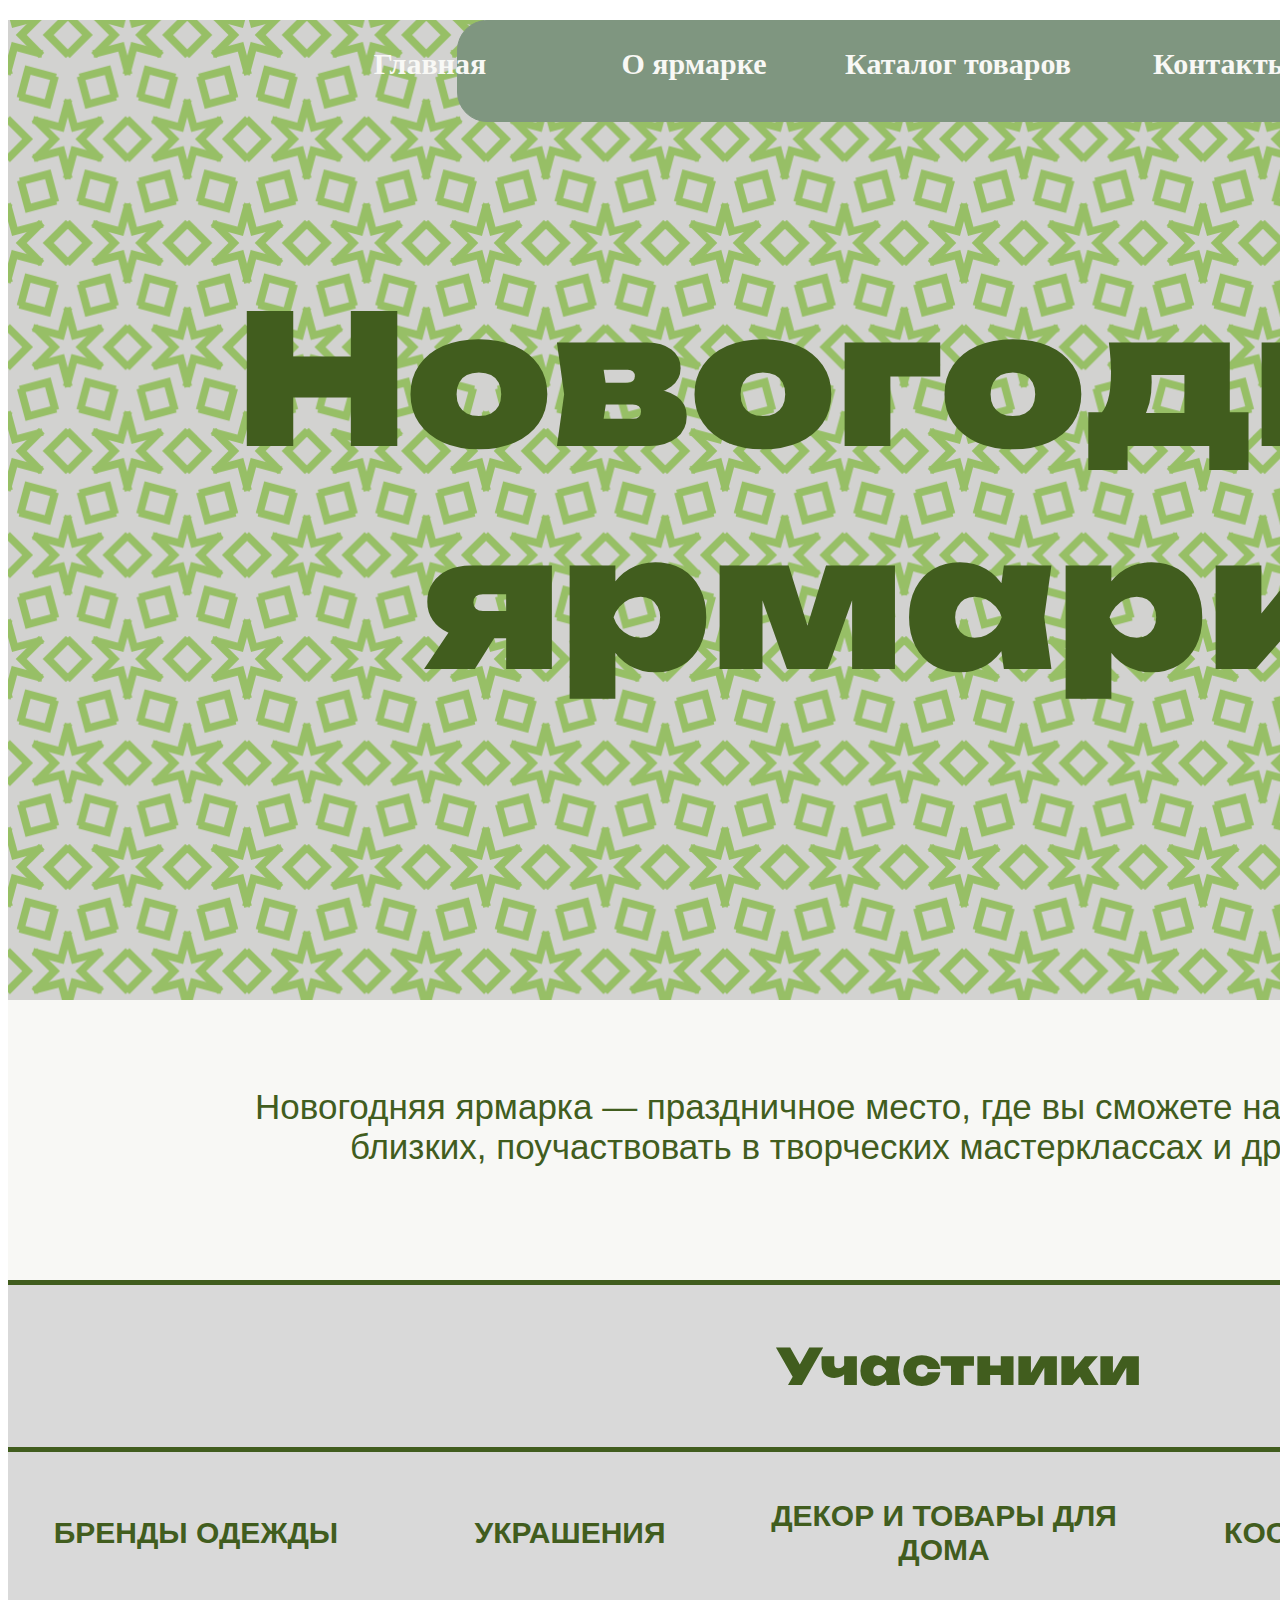
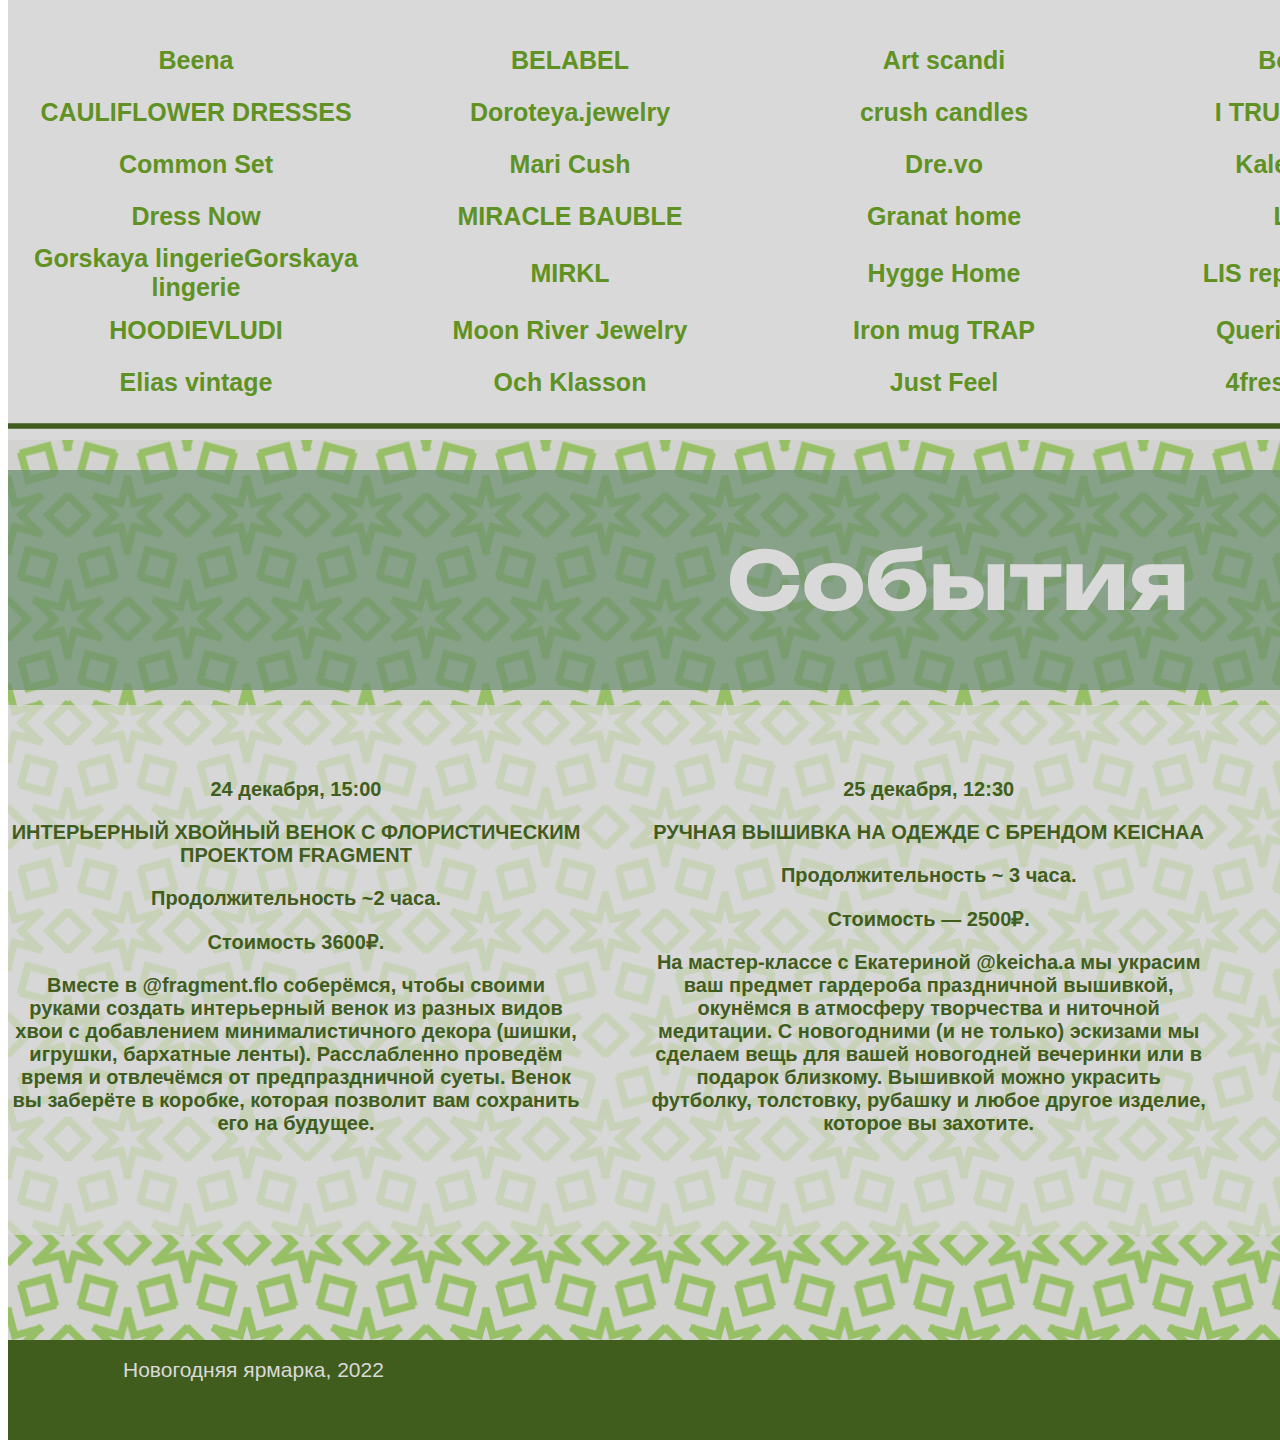
<file: index.html>
<!DOCTYPE html>
<html>

<head>
<link rel="stylesheet" type="text/css" href="style.css">
<link rel="preconnect" href="https://fonts.googleapis.com">
<link rel="preconnect" href="https://fonts.gstatic.com" crossorigin>
<link href="https://fonts.googleapis.com/css2?family=Unbounded:wght@500&display=swap" rel="stylesheet">

</head>

<body>
<div class="composition">
    <div class="header">
        <div class="chose">
            <div class="links">
                <a href = "index.html">Главная</a>
                <a href = "inform.html">О ярмарке</a>
                <a href = "catalog.html">Каталог товаров</a>
                <a href = "contacts.html">Контакты</a>
                <a href = "resident.html">Резидентом</a>
            </div>
        </div>
    </div>
    <div class="maintext">
        <p> Новогодняя ярмарка </p>
    </div> 
    
    <div class="motto-cont">
        <div class="motto">
            <p> Новогодняя ярмарка — праздничное место, где вы сможете найти подарки для себя и близких, поучаствовать в творческих мастерклассах и других активностях. </p>
        </div>  
    </div>

    <div class="members-cont">
        <div class="members">
            <hr color="#415d1e" size="5">
            <p> Участники </p>        	
            <hr color="#415d1e" size="5">
            <div class="table">
                <table>
                    <tr class="brand-list" height = "200">
                        <td width="370"> БРЕНДЫ ОДЕЖДЫ </td>
                        <td width="370"> УКРАШЕНИЯ </td>
                        <td width="370"> ДЕКОР И ТОВАРЫ ДЛЯ ДОМА </td>
                        <td width="370"> КОСМЕТИКА </td>
                        <td width="370"> ФУД-КОРТ </td>
                    </tr>
                    <tr class="brands" height = "50">
                        <td> Beena </td>
                        <td> BELABEL </td>
                        <td> Art scandi </td>
                        <td> Botavikos </td>
                        <td> Bolshecoffeeroasters </td>
                    </tr>
                    <tr class="brands" height = "50">
                        <td> CAULIFLOWER DRESSES </td>
                        <td> Doroteya.jewelry </td>
                        <td> crush candles </td>
                        <td> I TRUST NATURE </td>
                        <td> Poke Wave </td>
                    </tr>
                    <tr class="brands" height = "50">
                        <td> Common Set </td>
                        <td> Mari Cush </td>
                        <td> Dre.vo  </td>
                        <td> Kalenda Soap </td>
                        <td> Глинтвейн </td>
                    </tr>
                    <tr class="brands" height = "50">
                        <td> Dress Now </td>
                        <td> MIRACLE BAUBLE </td>
                        <td> Granat home </td>
                        <td> Le Vent </td>
                        <td> Здрасьте! Нам по пасте! </td>
                    </tr>
                    <tr class="brands" height = "50">
                        <td> Gorskaya lingerieGorskaya lingerie </td>
                        <td> MIRKL </td>
                        <td> Hygge Home </td>
                        <td> LIS repair cosmetic </td>
                        <td> НИКОЛАЙ-КАРАВАЙ </td>
                    </tr>
                    <tr class="brands" height = "50">
                        <td> HOODIEVLUDI </td>
                        <td> Moon River Jewelry </td>
                        <td> Iron mug TRAP </td>
                        <td> Queridos Glitters </td>
                        <td> Пян-Се </td>
                    </tr>
                    <tr class="brands" height = "50">
                        <td> Elias vintage </td>
                        <td> Och Klasson </td>
                        <td> Just Feel </td>
                        <td> 4fresh BEAUTY </td>
                        <td> </td>
                    </tr>
                </table>
                <hr color="#415d1e" size="5">
            </div>
        </div>
    </div> 
    <div class = "event-cont">
        <div class = "event-head">
            <p> События </p> 
        </div>
    </div>


    
        <div class = "eventlist">
            <table>
                <tr>
                    <td width="650"> 
                        <div class = "events">
                            <p> 24 декабря, 15:00 </p>
                            <p> ИНТЕРЬЕРНЫЙ ХВОЙНЫЙ ВЕНОК С ФЛОРИСТИЧЕСКИМ ПРОЕКТОМ FRAGMENT </p>
                            <p> Продолжительность ~2 часа. </p>
                            <p> Стоимость 3600₽.</p>
                            <p> Вместе в @fragment.flo соберёмся, чтобы своими руками создать интерьерный венок из разных видов хвои с добавлением минималистичного декора (шишки, игрушки, бархатные ленты). 
                            Расслабленно проведём время и отвлечёмся от предпраздничной суеты. Венок вы заберёте в коробке, которая позволит вам сохранить его на будущее. </p>
                        </div>
                    </td>
                    <td width="650"> 
                        <div class = "events">
                            <p> 25 декабря, 12:30 </p>
                            <p> РУЧНАЯ ВЫШИВКА НА ОДЕЖДЕ С БРЕНДОМ KEICHAA </p>
                            <p> Продолжительность ~ 3 часа. </p>
                            <p> Стоимость — 2500₽.</p>
                            <p> На мастер-классе с Екатериной @keicha.a мы украсим ваш предмет гардероба праздничной вышивкой, окунёмся в атмосферу творчества и ниточной медитации.
            
                                С новогодними (и не только) эскизами мы сделаем вещь для вашей новогодней вечеринки или в подарок близкому. 
                                Вышивкой можно украсить футболку, толстовку, рубашку и любое другое изделие, которое вы захотите. </p>
                        </div>
                    </td>
                    <td width="650"> 
                        <div class = "events">
                            <p> 25 декабря, 17:30 </p>
                            <p> ХУДОЖЕСТВЕННАЯ РОСПИСЬ СУМКИ-ШОППЕРА </p>
                            <p> Продолжительность ~ 2 часа. </p>
                            <p> Стоимость — 1700₽.</p>
                            <p> Украсьте новогоднее настроение яркими красками!
                                На мастер-классе с молодыми художницами Алёной Рудинской и Анастасией Орловой вы погрузитесь в медитативное творчество и создадите свой маленький шедевр на сумке-шопере.
                                Все материалы включены в стоимость.
                                Варианты рисунков и цвета сумки предоставляются на выбор.</p>
                        </div>
                    </td>
                </tr>
            </table>
        </div>
        <div class="finish-cont">
            <div class="finish">
                <p>             Новогодняя ярмарка, 2022 </p>
                <div class="socials">
                    <img src="vk.png" alt="img" width="40" height="40">
                    <img src="tel.png" alt="img" width="40" height="40">
                    <img src="inst.png" alt="img" width="40" height="40">
                </div>
            </div>  
        </div>
</div>
</body>

</html>
</file>
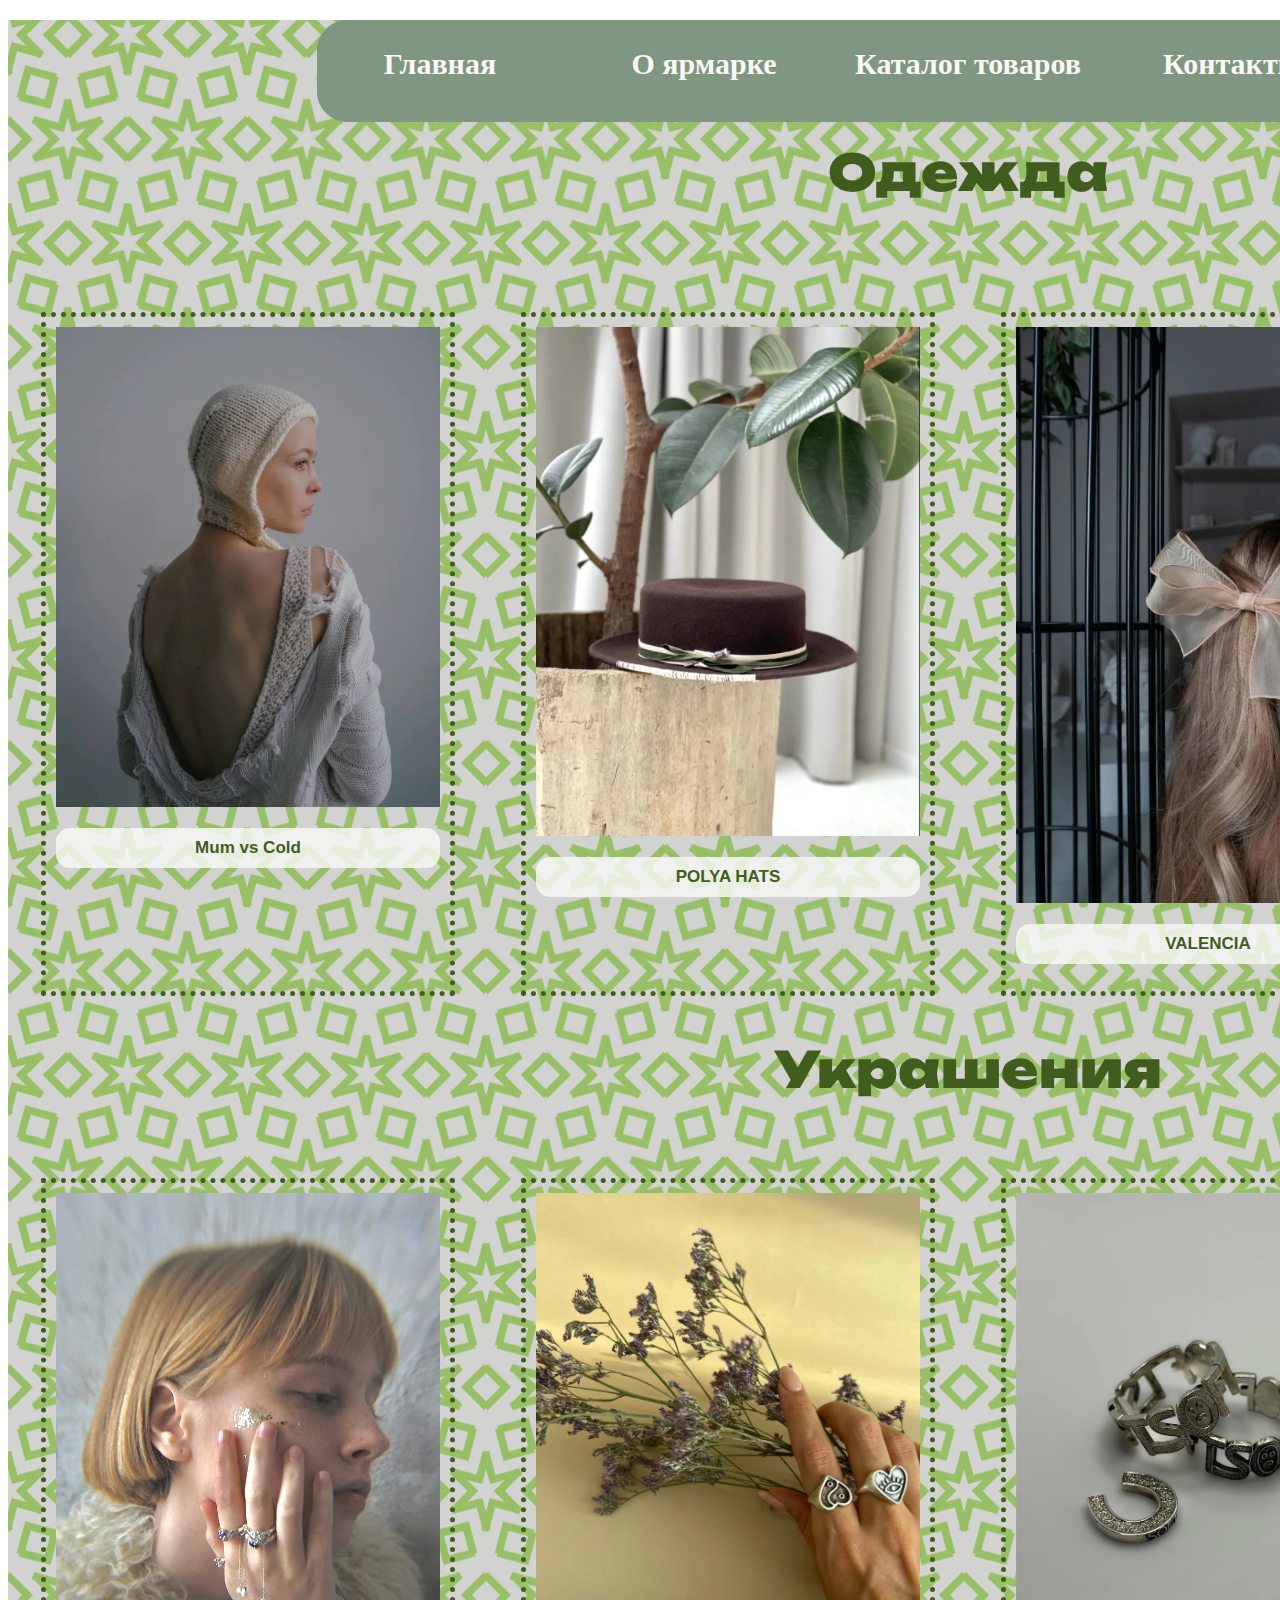
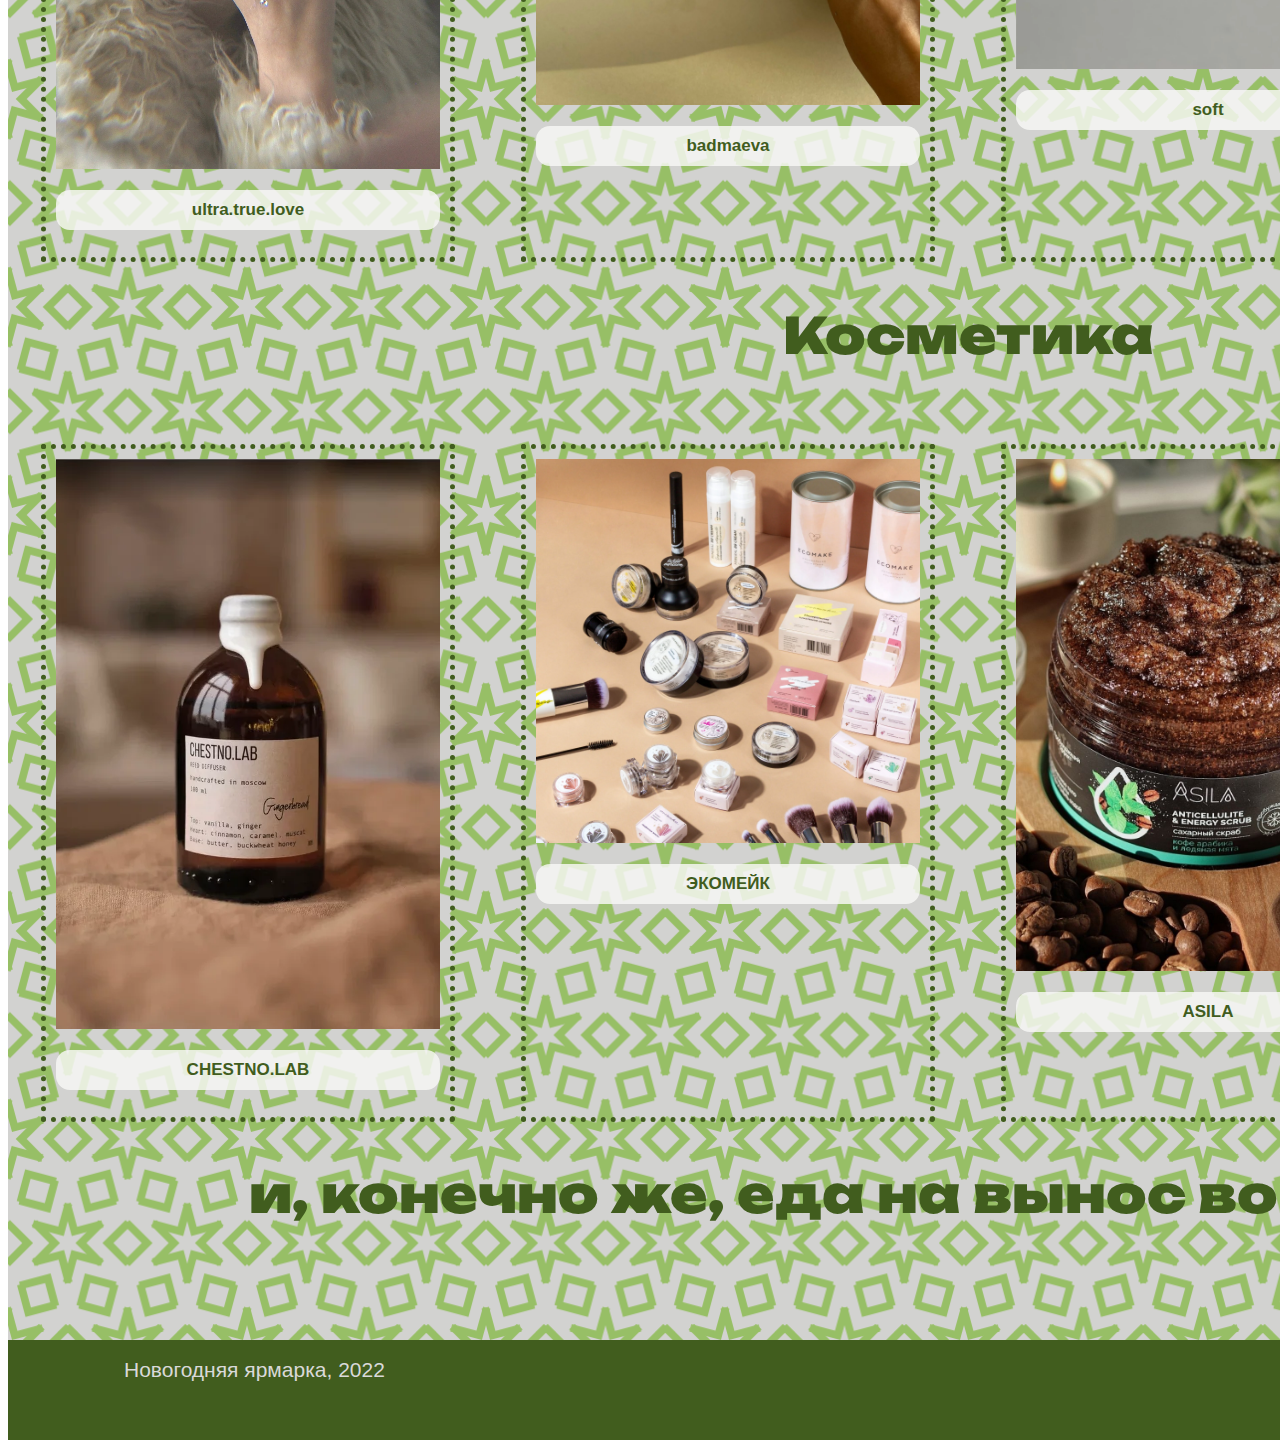
<file: catalog.html>
<!DOCTYPE html>
<html>

<head>
    <link rel="stylesheet" type="text/css" href="stylecatalog.css">
    <link rel="preconnect" href="https://fonts.googleapis.com">
    <link rel="preconnect" href="https://fonts.gstatic.com" crossorigin>
    <link href="https://fonts.googleapis.com/css2?family=Unbounded:wght@500&display=swap" rel="stylesheet">
</head>

<body>
    <div class="composition">

        <div class="header">
            <div class="chose">
                <div class="links">
                    <a href = "index.html">Главная</a>
                    <a href = "inform.html">О ярмарке</a>
                    <a href = "catalog.html">Каталог товаров</a>
                    <a href = "contacts.html">Контакты</a>
                    <a href = "resident.html">Резидентом</a>
                </div>
            </div>
        </div>

        <div class="members-cont">
            <div class="members">
                <p> Одежда </p>
            </div>
        </div>
        <br>
            

        <div class = "frames">
            <div class = "frame">
                <img src="mum.jpg">
                <p>
                    Mum vs Cold
                </p>
            </div>
            <div class = "frame">
                <img src="polya.jpg">
                <p>
                    POLYA HATS
                </p>
            </div>
            <div class = "frame">
                <img src="valencia.jpg">
                <p>
                    VALENCIA
                </p>
            </div>
            <div class = "frame">
                <img src="blue.jpg">
                <p>
                    House of Blue Bear
                </p>
            </div>

        <div class="members-cont">
            <div class="members">
                <p> Украшения </p>
            </div>
        </div>
            

        <div class = "frames">
            <div class = "frame">
                <img src="ultra.jpg">
                <p>
                    ultra.true.love
                </p>
            </div>
            <div class = "frame">
                <img src="bad.jpg">
                <p>
                    badmaeva
                </p>
            </div>
            <div class = "frame">
                <img src="soft.jpg">
                <p>
                    soft
                </p>
            </div>
            <div class = "frame">
                <img src="angel.jpg">
                <p>
                    by Angel
                </p>
            </div>

        <div class="members-cont">
            <div class="members">
                <p> Косметика </p>
            </div>
        </div>
            

        <div class = "frames">
            <div class = "frame">
                <img src="ches.jpg">
                <p>
                    CHESTNO.LAB
                </p>
            </div>
            <div class = "frame">
                <img src="eco.jpg">
                <p>
                    ЭКОМЕЙК
                </p>
            </div>
            <div class = "frame">
                <img src="asila.jpg">
                <p>
                    ASILA
                </p>
            </div>
            <div class = "frame">
                <img src="innula.jpg">
                <p>
                    INNULA
                </p>
            </div>

        <div class="members-cont">
            <div class="members">
                <p> и, конечно же, еда на вынос во всех кортах
                </p>
            </div>
        </div>


        </div>
        <div class="finish-cont">
            <div class="finish">
                <p>             Новогодняя ярмарка, 2022 </p>
                <div class="socials">
                    <img src="vk.png" alt="img" width="40" height="40">
                    <img src="tel.png" alt="img" width="40" height="40">
                    <img src="inst.png" alt="img" width="40" height="40">
                </div>
            </div>  
        </div>
    </div>
</body>

</html>
</file>
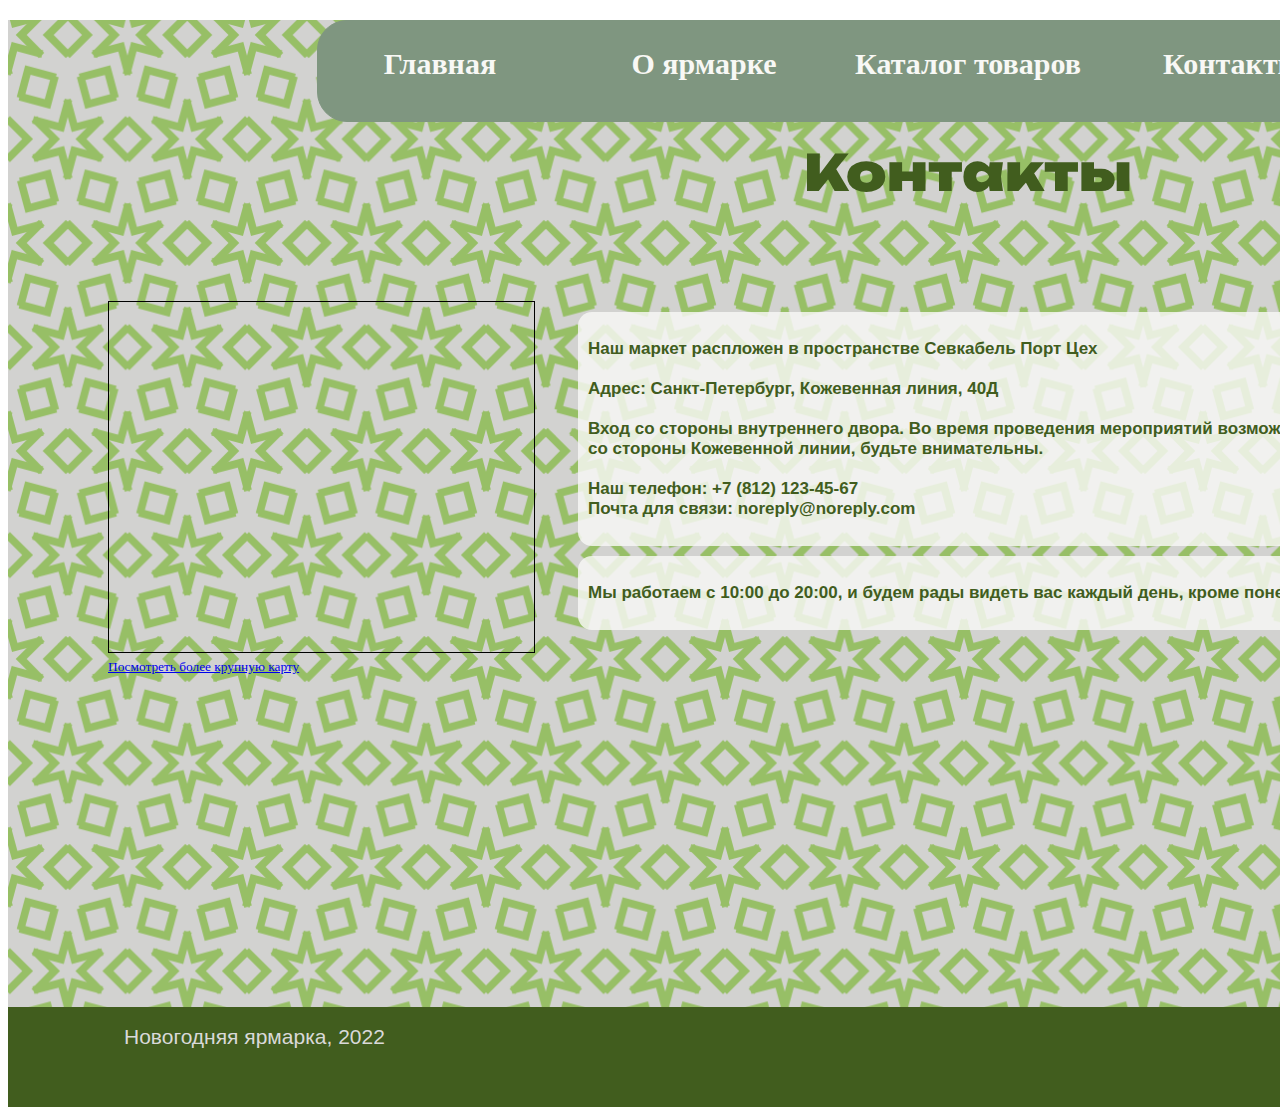
<file: contacts.html>
<!DOCTYPE html>
<html>

<head>
    <link rel="stylesheet" type="text/css" href="stylecontacts.css">
    <link rel="preconnect" href="https://fonts.googleapis.com">
    <link rel="preconnect" href="https://fonts.gstatic.com" crossorigin>
    <link href="https://fonts.googleapis.com/css2?family=Unbounded:wght@500&display=swap" rel="stylesheet">
</head>

<body>
    <div class="composition">

        <div class="header">
            <div class="chose">
                <div class="links">
                    <a href = "index.html">Главная</a>
                    <a href = "inform.html">О ярмарке</a>
                    <a href = "catalog.html">Каталог товаров</a>
                    <a href = "contacts.html">Контакты</a>
                    <a href = "resident.html">Резидентом</a>
                </div>
            </div>
        </div>

        <div class="members-cont">
            <div class="members">
                <p> Контакты </p>
            </div>
        </div>
        <br>

        <div class="map">
        <iframe width="425" height="350" frameborder="0" scrolling="no" marginheight="0" marginwidth="0" src="https://www.openstreetmap.org/export/embed.html?bbox=30.237636566162113%2C59.923939152828495%2C30.244535207748417%2C59.92568117338741&amp;layer=mapnik&amp;marker=59.924807507804424%2C30.24108588695526" style="border: 1px solid black"></iframe><br/><small><a href="https://www.openstreetmap.org/?mlat=59.92481&amp;mlon=30.24109#map=18/59.92481/30.24109">Посмотреть более крупную карту</a></small>
        </div>

        <div class="coords">
            <p>
                Наш маркет распложен в пространстве Севкабель Порт Цех
                <br>
                <br>
                Адрес: Санкт-Петербург, Кожевенная линия, 40Д
                <br>
                <br>
                Вход со стороны внутреннего двора. Во время проведения мероприятий возможны перекрытия других входом в Порт
                <br>
                со стороны Кожевенной линии, будьте внимательны.
                <br>
                <br>
                Наш телефон: +7 (812) 123-45-67
                <br>
                Почта для связи: noreply@noreply.com
            </p>
        </div>

        <div class="coords">
            <p>
                Мы работаем с 10:00 до 20:00, и будем рады видеть вас каждый день, кроме понедельника.
            </p>
        </div>
        <div class="finish-cont">
            <div class="finish">
                <p>             Новогодняя ярмарка, 2022 </p>
                <div class="socials">
                    <img src="vk.png" alt="img" width="40" height="40">
                    <img src="tel.png" alt="img" width="40" height="40">
                    <img src="inst.png" alt="img" width="40" height="40">
                </div>
            </div>  
        </div>
    </div>
</body>
</html>
</file>
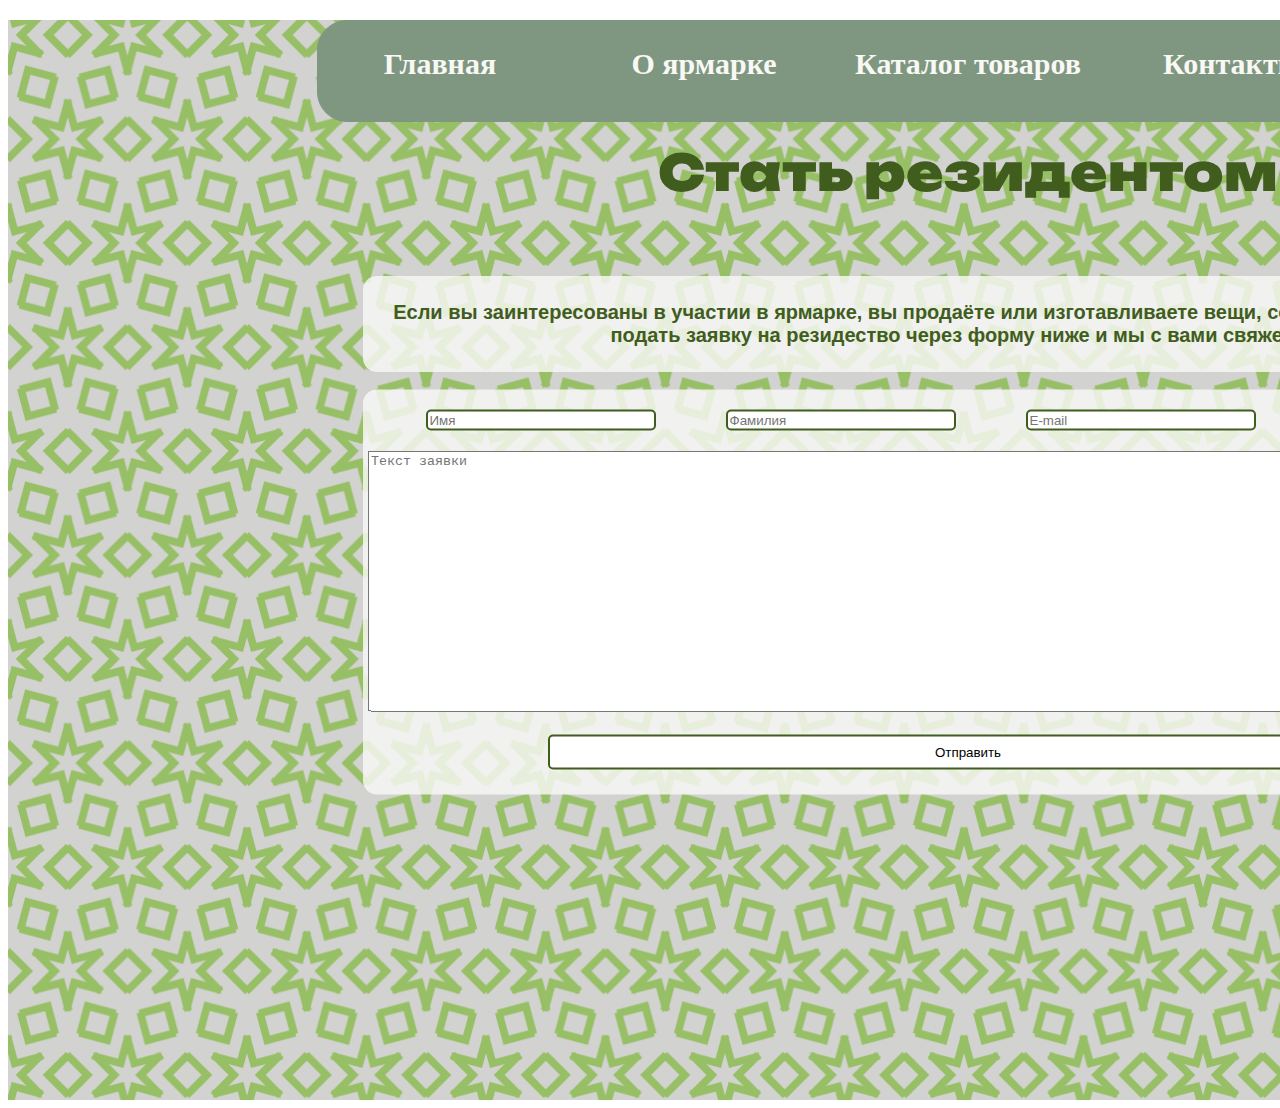
<file: resident.html>
<!DOCTYPE html>
<html>

<head>
    <link rel="stylesheet" type="text/css" href="stylecontacts.css">
    <link rel="preconnect" href="https://fonts.googleapis.com">
    <link rel="preconnect" href="https://fonts.gstatic.com" crossorigin>
    <link href="https://fonts.googleapis.com/css2?family=Unbounded:wght@500&display=swap" rel="stylesheet">
</head>

<body>
    <div class="composition">

        <div class="header">
            <div class="chose">
                <div class="links">
                    <a href = "index.html">Главная</a>
                    <a href = "inform.html">О ярмарке</a>
                    <a href = "catalog.html">Каталог товаров</a>
                    <a href = "contacts.html">Контакты</a>
                    <a href = "resident.html">Резидентом</a>
                </div>
            </div>
        </div>

        <div class="members-cont">
            <div class="members">
                <p> Стать резидентом </p>
            </div>
        </div>
        <br>

        <div class="info">
            <p>
                Если вы заинтересованы в участии в ярмарке, вы продаёте или изготавливаете вещи, созданные вами, то можете подать заявку на резидество через форму ниже и мы с вами свяжемся.
            </p>
        </div>

        <form action="resident.html" method="POST">
            <div class="form-full">
                <div class="form-top">
                    <div class="form-item">
                        <input type="text" name="name" id="name" placeholder="Имя" required>
                    </div>
                    <div class="form-item">
                        <input type="text" name="surname" id="surname" placeholder="Фамилия" required>
                    </div>
                    <div class="form-item">
                        <input type="email" name="email" id="email" placeholder="E-mail" required>
                    </div>
                    <div class="form-item">
                        <input type="tel" name="phone" id="phone" placeholder="Телефон" required>
                    </div>
                </div>
                <div class="form-main">
                    <div class="form-item">
                        <textarea name="message" id="message" cols="170" rows="17" placeholder="Текст заявки"></textarea>
                    </div>
                </div>
                <div class="form-item">
                    <input type="submit" class="button" value="Отправить">
                </div>
            </div>
        </form>
</div>
</body>
</html>
</file>
<file: style.css>
.composition {
	position: relative;
 	width: 1900px;
 	height: 3000px;
 	background: url("back.png");
}

.header{
    height:100px;
    width:1000px;
    margin: 0 auto;
    background-color: #7f9680;
    border-radius: 30px;
    border: 1px solid #7f9680;
    text-align: center;
    margin-top: 20px;
    margin-bottom: 20px;
    position: relative;
}
    

    
.links a{
    font-size:30px;
    font-weight:bold;
    color: #f8f8f5;
    text-decoration: none;
    display: inline-block;
    height:50px;
    width:260px;
}

.chose{
    height:49px;
    width:2000px;
    position: absolute;
    top: 50%;
    left: 50%;
    z-index: 1;
    transform: translate(-50%, -50%);

}

.maintext {
    position: absolute;
    top: 15%;
    left: 50%;
    transform: translate(-50%, -50%);
    font-size: 180px;
    color: #415d1e;
    text-align: center;
    margin-top: 20px;
    font-family: 'Unbounded', cursive;
    font-weight: 900;
    font-stretch: ultra-expanded;
}

.motto-cont{
    position: absolute;
    top: 37%;
    left: 50%;
    transform: translate(-50%, -50%);
    height:300px;
    width:100%;
    background-color: #f8f8f5;
    text-align: center;
    margin-top: 20px;
    margin-bottom: 20px;
 
}

.motto {
    position: absolute;
    top: 31%;
    left: 50%;
    transform: translate(-50%, -50%);
    font-size: 35px;
    color: #415d1e;
    text-align: center;
    margin-top: 34px;
    width:80%;
    font-family: 'Verdana', sans-serif;
    font-weight: 100;
    font-stretch: ultra-expanded;
}

.members-cont{
    position: absolute;
    top: 54%;
    left: 50%;
    transform: translate(-50%, -50%);
    height:760px;
    width:100%;
    background-color: #d9d9d9;
    text-align: center;
    margin-top: 20px;
    margin-bottom: 20px;
}

.members {
    position: relative;
    top: 8%;
    left: 50%;
    transform: translate(-50%, -50%);
    font-size: 50px;
    color: #415d1e;
    text-align: center;
    width:100%;
    font-family:  'Unbounded', cursive;
    font-weight: 900;
    font-stretch: ultra-expanded;
}

.table {
    position: absolute;
    top: 45%;
    left: 50%;
    transform: translate(-50%, -50%);
    font-size: 30px;
    color: #415d1e;
    text-align: center;
    margin-top: 380px;
    font-family: 'Verdana', sans-serif;
    font-weight: 800;
    font-stretch: ultra-expanded;
    width: 100%;
}

.brand-list {
    font-size: 30px;
    color: #415d1e;
    text-align: center;
    font-family: 'Verdana', sans-serif;
    font-weight: 700;
}

.brands {
    font-size: 25px;
    color: #609223;
    text-align: center;
    font-family: 'Verdana', sans-serif;
    font-weight: 700;
}

.event-cont{
    position: absolute;
    top: 72%;
    background-color: #6f9272c0;
    left: 50%;
    transform: translate(-50%, -50%);
    height:220px;
    width:100%;
    text-align: center;
}

.event-head {
    position: absolute;
    top: 50%;
    left: 50%;
    transform: translate(-50%, -50%);
    font-size: 80px;
    color: #d9d9d9;
    width:100%;
    font-family:  'Unbounded', cursive;
    font-weight: 700;
    font-stretch: ultra-expanded;
}

.eventlist{
    position: absolute;
    top: 85%;
    background-color: #d9d9d9b7;
    left: 50%;
    transform: translate(-50%, -50%);
    height:530px;
    width:100%;
    text-align: center;
}

.events {
    position: absolute;
    top: 10%;
    font-size: 20px;
    color: #415d1e;
    text-align: center;
    width:30%;
    font-family: 'Verdana', sans-serif;
    font-weight: 700;
    font-stretch: ultra-expanded;
}

.finish-cont{
    position: absolute;
    top: 99%;
    left: 50%;
    transform: translate(-50%, -50%);
    height:100px;
    width:100%;
    background-color: #415d1e;
}

.finish {
    position: absolute;
    top: 15%;
    left: 50%;
    transform: translate(-50%, -50%);
    font-size: 21px;
    color: #d9d9d9;
    margin-top: 15px;
    font-family: 'Verdana', sans-serif;
    font-weight: 300;
    width:90%;
    text-align: left;
    margin-left: 20px;
    font-stretch: ultra-expanded;
}

.socials{
    position: absolute;
    top: 50%;
    width:90%;
    text-align: right;
}
</file>
<file: stylecatalog.css>
.composition {
	position: relative;
 	width: 1920px;
 	height: 3000px;
 	background: url("back.png");
}

.header{
    height:100px;
    width:1300px;
    margin: 0 auto;
    background-color: #7f9680;
    border-radius: 30px;
    border: 1px solid #7f9680;
    text-align: center;
    margin-top: 20px;
    margin-bottom: 20px;
    position: relative;
}

.links a{
    font-size:30px;
    font-weight:bold;
    color: #f8f8f5;
    text-decoration: none;
    display: inline-block;
    height:50px;
    width:260px;
}

.chose{
    height:49px;
    width:2000px;
    position: absolute;
    top: 50%;
    left: 50%;
    z-index: 1;
    transform: translate(-50%, -50%);

}

.members {
    position: relative;
    top: 8%;
    left: 50%;
    transform: translate(-50%, -50%);
    font-size: 50px;
    color: #415d1e;
    text-align: center;
    width:100%;
    font-family:  'Unbounded', cursive;
    font-weight: 900;
    font-stretch: ultra-expanded;
}


.frames {
    display: flex;
    flex-wrap: wrap;
    justify-content: space-around;
}
  
.frame {
width: 20%;
margin: 10px;
min-width: 250px;
border-style: dotted;
border-width: 5px;
border-color: #415d1e;
padding: 10px;
}

.frame img {
width: 100%;
height: auto;
}


.frame p {
    font-size: 17px;
    color: #415d1e;
    text-align: center;
    font-family: 'Verdana', sans-serif;
    font-weight: 700;
    font-stretch: ultra-expanded;
    background-color: #f8f8f5d2;
    border-radius: 14px;
    padding: 10px;
}

.map {
    position: absolute;
    top: 9%;
    left: 100px;
}

.coords {
    position: relative;
    left: 570px;
    margin-top: 10px;
    max-width: 1200px;
    font-size: 17px;
    color: #415d1e;
    font-family: 'Verdana', sans-serif;
    font-weight: 700;
    font-stretch: ultra-expanded;
    background-color: #f8f8f5d2;
    border-radius: 14px;
    padding: 10px;
}

.finish-cont{
    position: absolute;
    top: 99%;
    left: 50%;
    transform: translate(-50%, -50%);
    height:100px;
    width:100%;
    background-color: #415d1e;
}

.finish {
    position: absolute;
    top: 15%;
    left: 50%;
    transform: translate(-50%, -50%);
    font-size: 21px;
    color: #d9d9d9;
    margin-top: 15px;
    font-family: 'Verdana', sans-serif;
    font-weight: 300;
    width:90%;
    text-align: left;
    margin-left: 20px;
    font-stretch: ultra-expanded;
}

.socials{
    position: absolute;
    top: 50%;
    width:90%;
    text-align: right;
}
</file>
<file: stylecontacts.css>
.composition {
	position: relative;
 	width: 1920px;
 	height: 1080px;
 	background: url("back.png");
}

.header{
    height:100px;
    width:1300px;
    margin: 0 auto;
    background-color: #7f9680;
    border-radius: 30px;
    border: 1px solid #7f9680;
    text-align: center;
    margin-top: 20px;
    margin-bottom: 20px;
    position: relative;
}

.links a{
    font-size:30px;
    font-weight:bold;
    color: #f8f8f5;
    text-decoration: none;
    display: inline-block;
    height:50px;
    width:260px;
}

.chose{
    height:49px;
    width:2000px;
    position: absolute;
    top: 50%;
    left: 50%;
    z-index: 1;
    transform: translate(-50%, -50%);

}

.members {
    position: relative;
    top: 8%;
    left: 50%;
    transform: translate(-50%, -50%);
    font-size: 50px;
    color: #415d1e;
    text-align: center;
    width:100%;
    font-family:  'Unbounded', cursive;
    font-weight: 900;
    font-stretch: ultra-expanded;
}


.frames {
    display: flex;
    flex-wrap: wrap;
    justify-content: space-around;
}
  
.frame {
width: 20%;
margin: 10px;
min-width: 250px;
border-style: dotted;
border-width: 5px;
border-color: #415d1e;
padding: 10px;
}

.frame img {
width: 100%;
height: auto;
}


.frame p {
    font-size: 17px;
    color: #415d1e;
    text-align: center;
    font-family: 'Verdana', sans-serif;
    font-weight: 700;
    font-stretch: ultra-expanded;
    background-color: #f8f8f5d2;
    border-radius: 14px;
    padding: 10px;
}

.map {
    position: absolute;
    top: 26%;
    left: 100px;
}

.coords {
    position: relative;
    left: 570px;
    margin-top: 10px;
    max-width: 1200px;
    font-size: 17px;
    color: #415d1e;
    font-family: 'Verdana', sans-serif;
    font-weight: 700;
    font-stretch: ultra-expanded;
    background-color: #f8f8f5d2;
    border-radius: 14px;
    padding: 10px;
}

.finish-cont{
    position: absolute;
    top: 96%;
    left: 50%;
    transform: translate(-50%, -50%);
    height:100px;
    width:100%;
    background-color: #415d1e;
}

.finish {
    position: absolute;
    top: 15%;
    left: 50%;
    transform: translate(-50%, -50%);
    font-size: 21px;
    color: #d9d9d9;
    margin-top: 15px;
    font-family: 'Verdana', sans-serif;
    font-weight: 300;
    width:90%;
    text-align: left;
    margin-left: 20px;
    font-stretch: ultra-expanded;
}

.socials{
    position: absolute;
    top: 50%;
    width:90%;
    text-align: right;
}
.info {
    position: relative;
    top: 2%;
    left: 50%;
    transform: translate(-50%, -50%);
    text-align: center;
    max-width: 1200px;
    font-size: 20px;
    color: #415d1e;
    font-family: 'Verdana', sans-serif;
    font-weight: 600;
    background-color: #f8f8f5d2;
    border-radius: 14px;
    padding: 5px;
}

.form-full {
    position: absolute;
    top: 53%;
    left: 50%;
    transform: translate(-50%, -50%);
    text-align: center;
    max-width: 1200px;
    font-size: 15px;
    color: #415d1e;
    font-family: 'Verdana', sans-serif;
    font-weight: 600;
    background-color: #f8f8f5d2;
    border-radius: 14px;
    padding: 5px;
}

.form-top {
    display: flex;
    flex-wrap: wrap;
    justify-content: space-around;
    flex-direction: row;
    margin-top: 15px;
    margin-bottom: 15px;
}

.form-top input {
    width: 120%;
    border: 2px solid #415d1e;
    border-radius: 5px;
    margin-bottom: 5px;
}

.form-main {
    margin-bottom: 20px;
}

.button {
    margin-bottom: 20px;
    width: 70%;
    height: 35px;
    background-color: white;
    border: 2px solid #415d1e;
    border-radius: 5px;
}

.button:hover {
    background-color: #415d1e;
    color: white;
  }
</file>
